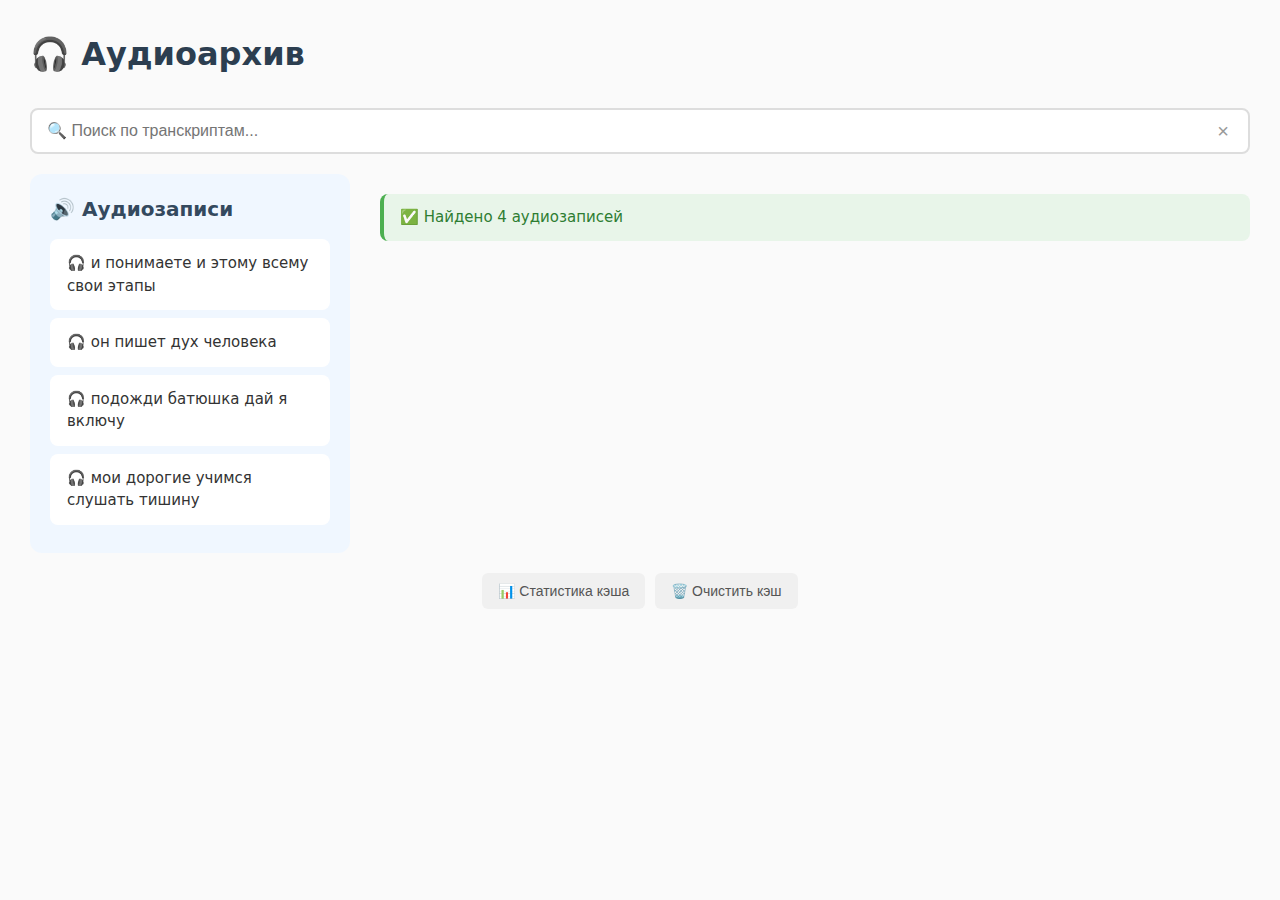
<file: index.html>
<!DOCTYPE html>
<html lang="ru">
  <head>
    <meta charset="UTF-8" />
    <title>🎧 Аудиоархив АС</title>
    <meta name="viewport" content="width=device-width, initial-scale=1.0" />

    <style>
      /* === MOBILE FIRST: Начинаем с мобильных стилей === */

      /* 1. БАЗОВЫЕ СТИЛИ для всех устройств */
      * {
        box-sizing: border-box; /* Чтобы padding не ломал ширину */
      }

      body {
        font-family: "Segoe UI", system-ui, sans-serif;
        margin: 0;
        padding: 15px;
        background: #fafafa;
        color: #333;
        line-height: 1.5;
        font-size: 16px;
      }

      h1 {
        margin: 0 0 20px 0;
        font-size: 24px;
        color: #2c3e50;
      }

      h3 {
        margin: 0 0 15px 0;
        font-size: 18px;
        color: #34495e;
      }

      /* 2. ПОИСК (для всех устройств) */
      .search-container {
        position: relative;
        margin: 0 0 20px 0;
      }

      #searchInput {
        width: 100%;
        padding: 12px 40px 12px 15px;
        border: 2px solid #ddd;
        border-radius: 8px;
        font-size: 16px;
        transition: border-color 0.3s;
      }

      #searchInput:focus {
        outline: none;
        border-color: #4a90e2;
      }

      .clear-search {
        position: absolute;
        right: 15px;
        top: 50%;
        transform: translateY(-50%);
        background: none;
        border: none;
        font-size: 20px;
        cursor: pointer;
        color: #999;
        padding: 0;
        width: 24px;
        height: 24px;
        display: flex;
        align-items: center;
        justify-content: center;
      }

      /* 3. КНОПКА МОБИЛЬНОГО МЕНЮ */
      .mobile-menu-toggle {
        display: flex;
        align-items: center;
        justify-content: center;
        width: 100%;
        background: #4a90e2;
        color: white;
        border: none;
        padding: 14px;
        border-radius: 8px;
        font-size: 16px;
        font-weight: 500;
        cursor: pointer;
        margin-bottom: 15px;
        transition: background-color 0.3s;
      }

      .mobile-menu-toggle:hover {
        background: #357abd;
      }

      .mobile-menu-toggle span {
        margin-right: 10px;
        font-size: 18px;
      }

      /* 4. ОСНОВНОЙ КОНТЕЙНЕР (вертикальный на мобильных) */
      .container {
        display: flex;
        flex-direction: column;
        gap: 20px;
      }

      /* 5. БОКОВАЯ ПАНЕЛЬ (скрыта на мобильных по умолчанию) */
      .sidebar {
        width: 100%;
        background: #f0f7ff;
        padding: 20px;
        border-radius: 12px;
        display: none; /* Скрываем на мобильных */
      }

      .sidebar.visible {
        display: block; /* Показываем при активации */
      }

      /* 6. ОСНОВНАЯ ОБЛАСТЬ */
      .main {
        width: 100%;
      }

      /* 7. ЭЛЕМЕНТЫ СПИСКА АУДИО */
      .audio-item {
        padding: 14px 16px;
        margin: 8px 0;
        background: white;
        border-radius: 8px;
        cursor: pointer;
        transition: all 0.2s;
        border: 1px solid transparent;
        font-size: 16px;
        min-height: 52px; /* Для удобного касания */
        display: flex;
        align-items: center;
      }

      .audio-item:hover {
        background: #e3f2fd;
        border-color: #bbdefb;
      }

      .audio-item.active {
        background: #bbdefb;
        border-color: #4a90e2;
        font-weight: 600;
      }

      /* 8. АУДИОПЛЕЕР */
      #player {
        margin-bottom: 20px;
      }

      #player audio {
        width: 100%;
        border-radius: 8px;
      }

      /* 9. СТАТУС */
      #status {
        margin: 0 0 20px 0;
        padding: 12px 16px;
        border-radius: 8px;
        font-size: 15px;
      }

      .success {
        background: #e8f5e9;
        color: #2e7d32;
        border-left: 4px solid #4caf50;
      }

      .warn {
        background: #fff8e1;
        color: #5d4037;
        border-left: 4px solid #ff9800;
      }

      .error {
        background: #ffebee;
        color: #c62828;
        border-left: 4px solid #f44336;
      }

      /* 10. СЕГМЕНТЫ ТРАНСКРИПТА */
      .segment {
        padding: 16px;
        margin: 12px 0;
        background: white;
        border-left: 4px solid #4a90e2;
        border-radius: 8px;
        cursor: pointer;
        transition: all 0.2s;
        min-height: 60px; /* Для удобного касания */
      }

      .segment:hover {
        background: #f8fcff;
        transform: translateY(-2px);
        box-shadow: 0 4px 12px rgba(0, 0, 0, 0.1);
      }

      .segment.active {
        background: #e6f2ff;
        border-left-color: #e74c3c;
      }

      .timestamp {
        font-family: "Roboto Mono", monospace, monospace;
        font-weight: 600;
        color: #2c3e50;
        margin-right: 10px;
        font-size: 14px;
        display: inline-block;
        margin-bottom: 5px;
      }

      /* 11. ПОДСВЕТКА ПОИСКА */
      mark {
        background-color: #ffeb3b;
        padding: 0 2px;
        border-radius: 2px;
      }

      /* 12. ИНДИКАТОР ЗАГРУЗКИ */
      .loading-indicator {
        display: inline-block;
        width: 18px;
        height: 18px;
        border: 2px solid rgba(74, 144, 226, 0.2);
        border-top-color: #4a90e2;
        border-radius: 50%;
        animation: spin 1s linear infinite;
        margin-right: 10px;
      }

      @keyframes spin {
        to {
          transform: rotate(360deg);
        }
      }

      /* 13. КНОПКИ УПРАВЛЕНИЯ КЭШЕМ */
      .cache-controls {
        display: flex;
        gap: 10px;
        margin-top: 20px;
        justify-content: center;
        flex-wrap: wrap;
      }

      .cache-controls button {
        padding: 10px 16px;
        border: none;
        border-radius: 6px;
        background: #f0f0f0;
        color: #555;
        font-size: 14px;
        cursor: pointer;
        transition: all 0.2s;
      }

      .cache-controls button:hover {
        background: #e0e0e0;
      }

      /* === ДЕСКТОПНАЯ ВЕРСИЯ (от 768px) === */
      @media (min-width: 768px) {
        body {
          max-width: 1200px;
          margin: 30px auto;
          padding: 0 30px;
        }

        h1 {
          font-size: 32px;
          margin-bottom: 30px;
        }

        h3 {
          font-size: 20px;
        }

        .mobile-menu-toggle {
          display: none; /* Скрываем на десктопе */
        }

        .container {
          flex-direction: row; /* Горизонтальное расположение */
          gap: 30px;
        }

        .sidebar {
          display: block; /* Всегда показываем */
          width: 280px;
          flex-shrink: 0;
        }

        .main {
          flex: 1;
        }

        .audio-item {
          font-size: 15px;
          min-height: 46px;
          padding: 12px 16px;
        }

        .segment {
          min-height: auto;
          padding: 14px;
        }
      }

      /* === ПЛАНШЕТЫ (от 1024px) === */
      @media (min-width: 1024px) {
        body {
          max-width: 1400px;
        }

        .sidebar {
          width: 320px;
        }
      }

      /* === ТЕМНАЯ ТЕМА (если система в темном режиме) === */
      @media (prefers-color-scheme: dark) {
        body {
          background: #121212;
          color: #e0e0e0;
        }

        .sidebar {
          background: #1e1e1e;
        }

        .audio-item {
          background: #2d2d2d;
          color: #e0e0e0;
        }

        .audio-item:hover {
          background: #3d3d3d;
        }

        .audio-item.active {
          background: #2c5282;
          color: white;
        }

        .segment {
          background: #2d2d2d;
          color: #e0e0e0;
        }

        .segment:hover {
          background: #3d3d3d;
        }

        #searchInput {
          background: #2d2d2d;
          color: #e0e0e0;
          border-color: #444;
        }

        .cache-controls button {
          background: #2d2d2d;
          color: #e0e0e0;
        }

        .cache-controls button:hover {
          background: #3d3d3d;
        }
      }

      /* === АНИМАЦИИ И МИКРОИНТЕРАКЦИИ === */
      .audio-item,
      .segment,
      button {
        -webkit-tap-highlight-color: transparent; /* Убираем синий highlight на мобильных */
      }

      .audio-item:active,
      .segment:active {
        transform: scale(0.98);
      }
    </style>
  </head>

  <body>
    <h1>🎧 Аудиоархив</h1>

    <!-- Поле поиска -->
    <div class="search-container">
      <input
        type="text"
        id="searchInput"
        placeholder="🔍 Поиск по транскриптам..."
        autocomplete="off"
      />
      <button class="clear-search" title="Очистить поиск">×</button>
    </div>

    <!-- Кнопка мобильного меню -->
    <button class="mobile-menu-toggle" id="mobileMenuToggle">
      <span>☰</span> Список аудиозаписей
    </button>

    <!-- Основной контейнер -->
    <div class="container">
      <!-- Левая панель со списком аудио -->
      <div class="sidebar" id="sidebar">
        <h3>🔊 Аудиозаписи</h3>
        <div id="audioList">
          <p class="warn">Загрузка списка...</p>
        </div>
      </div>

      <!-- Правая часть: плеер и транскрипт -->
      <div class="main">
        <div id="player"></div>
        <div id="status" class="warn">Выберите запись из списка</div>
        <div id="transcript"></div>
      </div>
    </div>

    <!-- Управление кэшем -->
    <div class="cache-controls">
      <button onclick="showCacheInfo()">📊 Статистика кэша</button>
      <button onclick="clearCache()">🗑️ Очистить кэш</button>
    </div>

    <!-- === JAVASCRIPT КОД === -->
    <script>
      // === КОНСТАНТЫ И ПЕРЕМЕННЫЕ ===
      const AUDIO_DIR = "audio/";
      const TRANSCRIPT_DIR = "transcripts/";

      let audio = null;
      let segments = [];
      let currentAudio = null;

      // === КЭШИРОВАНИЕ ===
      const transcriptCache = new Map();
      const audioCache = new Map();
      const loadingState = new Map();

      // === 1. ЗАГРУЗКА СПИСКА АУДИО ===
      async function loadAudioList() {
        const listEl = document.getElementById("audioList");
        listEl.innerHTML = '<p class="warn">⏳ Поиск аудиозаписей...</p>';

        try {
          let audioFiles = [];

          // Пробуем загрузить files.txt
          try {
            const response = await fetch("files.txt");
            if (response.ok) {
              const text = await response.text();
              audioFiles = text
                .split("\n")
                .filter(
                  (line) => line.trim() && line.match(/\.(mp3|wav|ogg)$/i)
                )
                .map((line) => line.trim());
            }
          } catch (e) {
            console.log("Использую стандартный список");
          }

          // Если не нашли файлов, используем стандартный список
          if (audioFiles.length === 0) {
            audioFiles = [
              "и_понимаете_и_этому_всему_свои_этапы.mp3",
              "он_пишет_дух_человека.mp3",
              "подожди_батюшка_дай_я_включу.mp3",
            ];
          }

          // Создаем список с адаптивными названиями
          listEl.innerHTML = audioFiles
            .map((file) => {
              const baseName = file.replace(/\.(mp3|wav|ogg)$/i, "");
              const fullName = baseName.replace(/_/g, " ");

              // Адаптируем длину названия для мобильных
              let displayName = fullName;
              const isMobile = window.innerWidth <= 768;

              if (isMobile && fullName.length > 25) {
                displayName = fullName.substring(0, 22) + "...";
              }

              const isCached = transcriptCache.has(baseName);
              const cacheIcon = isCached ? " 💾" : "";

              return `<div class="audio-item" data-filename="${file}" 
                  onclick="loadRecording('${file}')" title="${fullName}">
                  🎧 ${displayName}${cacheIcon}
                </div>`;
            })
            .join("");

          setStatus(`✅ Найдено ${audioFiles.length} аудиозаписей`, "success");
        } catch (err) {
          console.error("Ошибка:", err);
          listEl.innerHTML = `<p class="error">❌ ${err.message}</p>`;
          setStatus(`❌ Ошибка загрузки`, "error");
        }
      }

      // === 2. ЗАГРУЗКА АУДИОЗАПИСИ ===
      async function loadRecording(audioFilename) {
        const baseName = audioFilename.replace(/\.(mp3|wav|ogg)$/i, "");

        if (loadingState.get(baseName)) return;
        loadingState.set(baseName, true);

        const audioUrl = `${AUDIO_DIR}${audioFilename}`;
        setStatus(
          `<span class="loading-indicator"></span> Загрузка: ${baseName.replace(
            /_/g,
            " "
          )}...`,
          "warn"
        );

        // Обновляем активный элемент
        document.querySelectorAll(".audio-item").forEach((el) => {
          el.classList.remove("active");
          const filename = el.getAttribute("data-filename");
          if (filename) {
            const name = filename.replace(/\.(mp3|wav|ogg)$/i, "");
            if (loadingState.get(name)) {
              el.innerHTML = el.innerHTML.replace("🎧", "⏳");
            }
          }
        });

        const activeItem = document.querySelector(
          `.audio-item[data-filename="${audioFilename}"]`
        );
        if (activeItem) {
          activeItem.classList.add("active");
          activeItem.innerHTML = activeItem.innerHTML.replace("🎧", "⏳");
        }

        try {
          // Загрузка аудио с кэшированием
          let audioObjectUrl;
          if (audioCache.has(audioUrl)) {
            console.log("Кэш аудио:", baseName);
            audioObjectUrl = audioCache.get(audioUrl);
          } else {
            const audioBlob = await fetch(audioUrl).then((r) => {
              if (!r.ok) throw new Error(`Аудио не найдено: ${r.status}`);
              return r.blob();
            });
            audioObjectUrl = URL.createObjectURL(audioBlob);
            audioCache.set(audioUrl, audioObjectUrl);
          }

          // Инициализация плеера
          if (!audio) {
            audio = new Audio();
            audio.controls = true;
            audio.style.width = "100%";
            audio.addEventListener("timeupdate", updateActiveSegment);
          }

          audio.src = audioObjectUrl;
          document.getElementById("player").innerHTML = "";
          document.getElementById("player").appendChild(audio);
          currentAudio = baseName;

          // Загрузка транскрипта с кэшированием
          if (transcriptCache.has(baseName)) {
            console.log("Кэш транскрипта:", baseName);
            segments = transcriptCache.get(baseName);
            renderTranscript();
            setStatus(
              `✅ ${baseName.replace(/_/g, " ")} (из кэша) — ${
                segments.length
              } сегментов`,
              "success"
            );
            updateCacheIcons();
          } else {
            const transcriptData = await loadTranscriptFile(baseName);

            if (transcriptData) {
              segments = parseTranscript(transcriptData.text);
              transcriptCache.set(baseName, segments);
              console.log("Сохранено в кэш:", baseName);

              renderTranscript();
              setStatus(
                `✅ ${baseName.replace(/_/g, " ")} — ${
                  segments.length
                } сегментов`,
                "success"
              );
              updateCacheIcons();
            } else {
              segments = [];
              renderTranscript();
              setStatus(`⚠️ Аудио загружено, транскрипт не найден`, "warn");
            }
          }

          // Закрываем мобильное меню после выбора
          closeMobileMenu();
        } catch (err) {
          setStatus(`❌ Ошибка: ${err.message}`, "error");
          console.error("Ошибка:", err);
        } finally {
          loadingState.set(baseName, false);
          if (activeItem && !transcriptCache.has(baseName)) {
            const displayName = audioFilename
              .replace(/\.(mp3|wav|ogg)$/i, "")
              .replace(/_/g, " ");
            activeItem.innerHTML = `🎧 ${displayName}`;
          }
        }
      }

      // === 3. ЗАГРУЗКА ФАЙЛА ТРАНСКРИПТА ===
      async function loadTranscriptFile(baseName) {
        const extensions = [".md", ".txt"];
        const nameVariants = [baseName, baseName.replace(/_/g, " ")];

        for (const name of nameVariants) {
          for (const ext of extensions) {
            const url = `${TRANSCRIPT_DIR}${name}${ext}`;
            try {
              const response = await fetch(url);
              if (response.ok) {
                return { text: await response.text(), ext };
              }
            } catch (e) {}
          }
        }
        return null;
      }

      // === 4. ПАРСИНГ ТРАНСКРИПТА ===
      function parseTranscript(text) {
        const startIndex = text.indexOf("### [");
        if (startIndex !== -1) text = text.slice(startIndex);

        const rawSegments = text.split(/^(?=### \[)/m).filter(Boolean);

        return rawSegments
          .map((seg, i, arr) => {
            const headerMatch = seg.match(
              /^### \[(\d{1,2}):(\d{2}):(\d{2})\]\s*(.*)/
            );
            if (!headerMatch) return null;

            const h = parseInt(headerMatch[1]) || 0;
            const m = parseInt(headerMatch[2]) || 0;
            const s = parseInt(headerMatch[3]) || 0;
            const title = headerMatch[4] || "";
            const textLines = seg
              .split("\n")
              .slice(1)
              .filter((l) => l.trim());
            const text = textLines.join("\n").trim();
            const start = h * 3600 + m * 60 + s;

            const nextMatch =
              i < arr.length - 1
                ? arr[i + 1].match(/^### \[(\d{1,2}):(\d{2}):(\d{2})\]/)
                : null;
            const end = nextMatch
              ? parseInt(nextMatch[1] || 0) * 3600 +
                parseInt(nextMatch[2] || 0) * 60 +
                parseInt(nextMatch[3] || 0)
              : start + 60;

            return { start, end, title, text };
          })
          .filter(Boolean);
      }

      // === 5. ВОСПРОИЗВЕДЕНИЕ СЕГМЕНТА ===
      function playSegment(i) {
        const seg = segments[i];
        if (!seg || !audio) return;

        document
          .querySelectorAll(".segment")
          .forEach((el) => el.classList.remove("active"));
        const el = document.querySelectorAll(".segment")[i];
        el?.classList.add("active");

        audio.currentTime = seg.start;
        audio.play().catch((e) => {
          setStatus("▶️ Нажмите play в плеере", "warn");
        });

        el?.scrollIntoView({ behavior: "smooth", block: "center" });
      }

      // === 6. ОТОБРАЖЕНИЕ ТРАНСКРИПТА ===
      function renderTranscript() {
        const el = document.getElementById("transcript");

        if (segments.length === 0) {
          el.innerHTML = "<p><i>Транскрипция отсутствует</i></p>";
          return;
        }

        el.innerHTML = segments
          .map((seg, i) => {
            const timeFormatted = formatTime(seg.start);
            const textHTML = seg.text
              ? `<div style="margin-top:8px;font-size:0.95em;">${seg.text.replace(
                  /\n/g,
                  "<br>"
                )}</div>`
              : "";

            return `<div class="segment" onclick="playSegment(${i})">
                  <div>
                    <span class="timestamp">[${timeFormatted}]</span>
                    <strong>${seg.title}</strong>
                  </div>
                  ${textHTML}
                </div>`;
          })
          .join("");
      }

      // === 7. ФОРМАТИРОВАНИЕ ВРЕМЕНИ ===
      function formatTime(seconds) {
        seconds = Math.floor(seconds);
        const hours = Math.floor(seconds / 3600);
        const minutes = Math.floor((seconds % 3600) / 60);
        const secs = seconds % 60;

        const pad = (num) => num.toString().padStart(2, "0");

        if (hours > 0) {
          return `${pad(hours)}:${pad(minutes)}:${pad(secs)}`;
        } else {
          return `${pad(minutes)}:${pad(secs)}`;
        }
      }

      // === 8. ОБНОВЛЕНИЕ СТАТУСА ===
      function setStatus(message, type = "warn") {
        const el = document.getElementById("status");
        el.className = type;
        el.innerHTML = message;
      }

      // === 9. ПОИСК ПО ТРАНСКРИПТАМ ===
      function setupSearch() {
        const searchInput = document.getElementById("searchInput");
        const clearButton = document.querySelector(".clear-search");

        if (!searchInput) return;

        searchInput.addEventListener("input", function () {
          const searchTerm = this.value.trim().toLowerCase();

          if (searchTerm === "") {
            renderTranscript();
            setStatus(`Показаны все ${segments.length} сегментов`, "success");
            return;
          }

          const filteredSegments = segments.filter(
            (seg) =>
              seg.title.toLowerCase().includes(searchTerm) ||
              seg.text.toLowerCase().includes(searchTerm)
          );

          const transcriptEl = document.getElementById("transcript");

          if (filteredSegments.length > 0) {
            transcriptEl.innerHTML = filteredSegments
              .map((seg, i) => {
                const originalIndex = segments.indexOf(seg);
                const highlight = (text) =>
                  text
                    ? text.replace(
                        new RegExp(`(${searchTerm})`, "gi"),
                        "<mark>$1</mark>"
                      )
                    : "";

                return `<div class="segment" onclick="playSegment(${originalIndex})">
                      <div>
                        <span class="timestamp">[${formatTime(
                          seg.start
                        )}]</span>
                        <strong>${highlight(seg.title)}</strong>
                      </div>
                      ${
                        seg.text
                          ? `<div style="margin-top:8px;font-size:0.95em;">${highlight(
                              seg.text.replace(/\n/g, "<br>")
                            )}</div>`
                          : ""
                      }
                    </div>`;
              })
              .join("");

            setStatus(
              `🔍 Найдено ${filteredSegments.length} сегментов`,
              "success"
            );
          } else {
            transcriptEl.innerHTML = `<p><i>По запросу "${searchTerm}" ничего не найдено</i></p>`;
            setStatus(`🔍 Ничего не найдено`, "warn");
          }
        });

        if (clearButton) {
          clearButton.addEventListener("click", () => {
            searchInput.value = "";
            renderTranscript();
            setStatus(`Показаны все ${segments.length} сегментов`, "success");
          });
        }
      }

      // === 10. МОБИЛЬНОЕ МЕНЮ ===
      function setupMobileMenu() {
        const toggleButton = document.getElementById("mobileMenuToggle");
        const sidebar = document.getElementById("sidebar");

        if (!toggleButton || !sidebar) return;

        toggleButton.addEventListener("click", () => {
          sidebar.classList.toggle("visible");
          const icon = toggleButton.querySelector("span");
          icon.textContent = sidebar.classList.contains("visible") ? "✕" : "☰";
        });
      }

      function closeMobileMenu() {
        if (window.innerWidth <= 768) {
          const sidebar = document.getElementById("sidebar");
          const toggleButton = document.getElementById("mobileMenuToggle");
          if (sidebar && toggleButton) {
            sidebar.classList.remove("visible");
            toggleButton.querySelector("span").textContent = "☰";
          }
        }
      }

      // === 11. УПРАВЛЕНИЕ КЭШЕМ ===
      function updateCacheIcons() {
        document.querySelectorAll(".audio-item").forEach((el) => {
          const filename = el.getAttribute("data-filename");
          if (filename) {
            const baseName = filename.replace(/\.(mp3|wav|ogg)$/i, "");
            if (transcriptCache.has(baseName) && !el.innerHTML.includes("💾")) {
              el.innerHTML = el.innerHTML.replace("🎧", "🎧💾");
            }
          }
        });
      }

      function clearCache() {
        transcriptCache.clear();
        audioCache.forEach((url) => URL.revokeObjectURL(url));
        audioCache.clear();

        // Обновляем иконки
        document.querySelectorAll(".audio-item").forEach((el) => {
          el.innerHTML = el.innerHTML.replace("💾", "");
        });

        setStatus("✅ Кэш очищен", "success");
        console.log("Кэш очищен");
      }

      function showCacheInfo() {
        const info = `Транскриптов: ${transcriptCache.size}, Аудио: ${audioCache.size}`;
        setStatus(`💾 Кэш: ${info}`, "success");
        console.log("Кэш:", info);
      }

      // === 12. ОБРАБОТЧИКИ СОБЫТИЙ ===
      function updateActiveSegment() {
        if (!audio || segments.length === 0) return;

        const currentTime = audio.currentTime;
        document.querySelectorAll(".segment").forEach((el, i) => {
          const seg = segments[i];
          if (seg && currentTime >= seg.start && currentTime < seg.end) {
            el.classList.add("active");
          } else {
            el.classList.remove("active");
          }
        });
      }

      // === 13. АДАПТИВНОСТЬ ПРИ ИЗМЕНЕНИИ РАЗМЕРА ===
      let resizeTimeout;
      window.addEventListener("resize", () => {
        clearTimeout(resizeTimeout);
        resizeTimeout = setTimeout(() => {
          // Автоматически закрываем меню при переходе на десктоп
          if (window.innerWidth > 768) {
            closeMobileMenu();
          }
        }, 250);
      });

      // === 14. ЭКСПОРТ ФУНКЦИЙ ===
      window.playSegment = playSegment;
      window.loadRecording = loadRecording;
      window.clearCache = clearCache;
      window.showCacheInfo = showCacheInfo;

      // === 15. ЗАПУСК ПРИЛОЖЕНИЯ ===
      document.addEventListener("DOMContentLoaded", () => {
        console.log("🚀 Запуск аудиоархива...");

        loadAudioList();
        setupSearch();
        setupMobileMenu();

        // Очистка кэша при закрытии
        window.addEventListener("beforeunload", () => {
          audioCache.forEach((url) => URL.revokeObjectURL(url));
        });

        console.log("✅ Приложение запущено");
      });
    </script>
  </body>
</html>
</file>
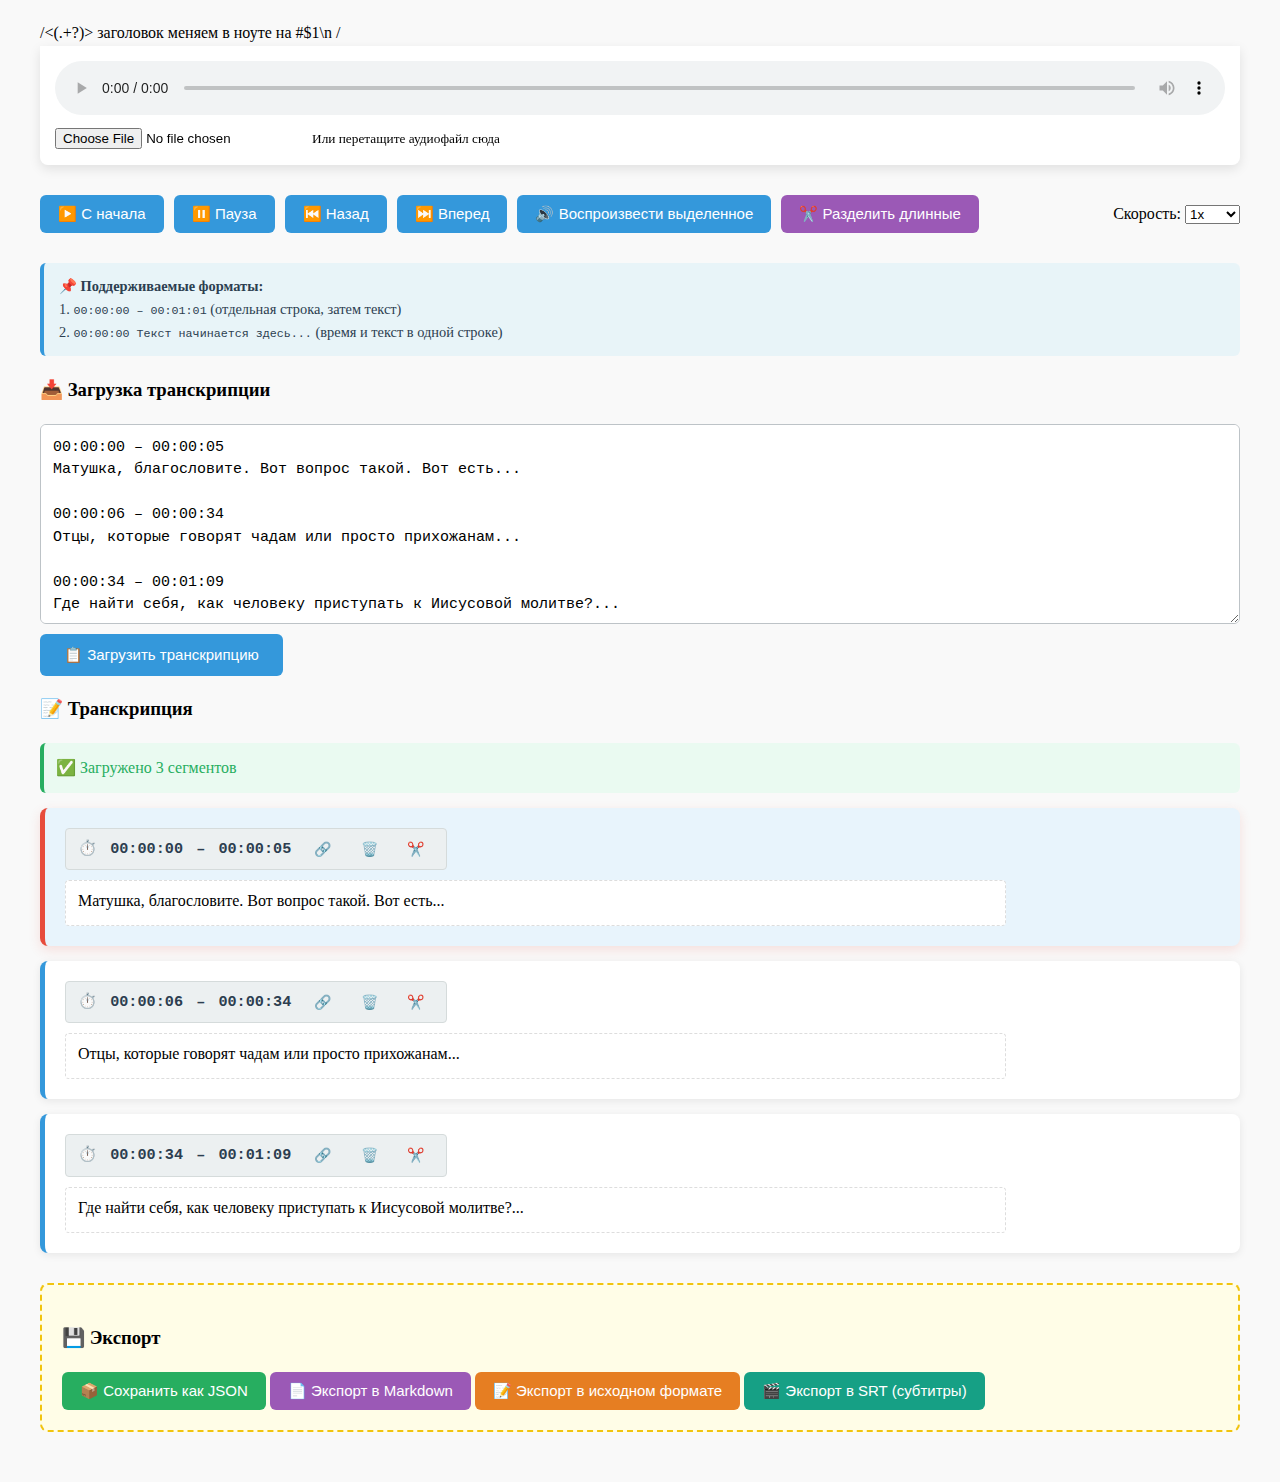
<file: editor_full.html>
/<(.+?)> заголовок меняем в ноуте на #$1\n /
<!DOCTYPE html>
<html lang="ru">
<head>
    <meta charset="UTF-8">
    <title>Редактор транскрипции</title>
    <style>
        /* ОСНОВНЫЕ СТИЛИ */
        body {
            font-family: 'Georgia', serif;
            max-width: 1200px;
            margin: 0 auto;
            padding: 20px;
            background: #f9f9f9;
            line-height: 1.6;
        }

        /* ЛИПКИЙ АУДИОПЛЕЕР СВЕРХУ */
        #audio-container {
            position: sticky;
            top: 0;
            z-index: 1000;
            background: white;
            padding: 15px;
            border-radius: 0 0 8px 8px;
            box-shadow: 0 4px 12px rgba(0,0,0,0.1);
            margin-bottom: 20px;
        }

        /* ПАНЕЛЬ УПРАВЛЕНИЯ */
        .controls {
            display: flex;
            gap: 10px;
            flex-wrap: wrap;
            align-items: center;
            padding: 10px 0;
            margin-bottom: 20px;
        }

        /* СТИЛЬ СЕГМЕНТОВ ТРАНСКРИПЦИИ */
        .segment {
            background: white;
            padding: 20px;
            margin: 15px 0;
            border-radius: 8px;
            border-left: 5px solid #3498db;
            box-shadow: 0 2px 8px rgba(0,0,0,0.08);
            cursor: pointer;
            transition: all 0.25s ease;
        }

        .segment:hover {
            background: #f8fdff;
            border-left-color: #2980b9;
            transform: translateX(4px);
        }

        .segment.active {
            background: #e8f4fc;
            border-left-color: #e74c3c;
            box-shadow: 0 4px 12px rgba(231, 76, 60, 0.15);
        }

        /* РЕДАКТИРУЕМЫЕ ТАЙМКОДЫ */
        .timestamp-editable {
            color: #2c3e50;
            font-family: 'Courier New', monospace;
            font-size: 0.95em;
            background: #ecf0f1;
            padding: 6px 12px;
            border-radius: 4px;
            margin-right: 10px;
            display: inline-block;
            border: 1px solid #d5dbdb;
            font-weight: 600;
            cursor: pointer;
            position: relative;
            user-select: none;
        }

        .timestamp-editable:hover {
            background: #d5dbdb;
        }

        .time-start, .time-end {
            padding: 2px 4px;
            border-radius: 2px;
            min-width: 40px;
            display: inline-block;
            transition: background 0.2s;
            outline: none;
        }

        .time-start:focus, .time-end:focus {
            background: white;
            outline: 2px solid #3498db;
            box-shadow: 0 0 0 3px rgba(52, 152, 219, 0.2);
        }

        /* КНОПКИ УПРАВЛЕНИЯ СЕГМЕНТОМ */
        .segment-btn {
            background: transparent;
            border: none;
            padding: 4px 8px;
            margin: 0 2px;
            cursor: pointer;
            font-size: 14px;
            border-radius: 3px;
            vertical-align: middle;
            transition: all 0.2s;
        }

        .merge-btn {
            color: #27ae60;
        }

        .merge-btn:hover {
            background: #2ecc71;
            color: white;
        }

        .delete-btn {
            color: #e74c3c;
        }

        .delete-btn:hover {
            background: #e74c3c;
            color: white;
        }

        .split-btn {
            color: #9b59b6;
        }

        .split-btn:hover {
            background: #9b59b6;
            color: white;
        }

        /* ТЕКСТ ДЛЯ РЕДАКТИРОВАНИЯ */
        .text-content {
            display: inline-block;
            width: calc(100% - 240px);
            min-height: 28px;
            padding: 8px 12px;
            border: 1px dashed #ddd;
            border-radius: 4px;
            background: #fff;
            vertical-align: top;
            font-size: 16px;
            line-height: 1.5;
            margin-top: 10px;
        }

        .text-content:focus {
            outline: none;
            border-color: #3498db;
            border-style: solid;
            background: #fff;
            box-shadow: 0 0 0 3px rgba(52, 152, 219, 0.2);
        }

        /* КНОПКИ */
        button {
            background: #3498db;
            color: white;
            border: none;
            padding: 10px 18px;
            border-radius: 6px;
            cursor: pointer;
            font-size: 15px;
            font-weight: 500;
            transition: all 0.2s;
            display: inline-flex;
            align-items: center;
            gap: 6px;
        }

        button:hover {
            background: #2980b9;
            transform: translateY(-1px);
        }

        #saveBtn {
            background: #27ae60;
        }

        #saveBtn:hover {
            background: #219653;
        }

        /* ГРУППА ЭКСПОРТА */
        .export-group {
            background: #fffde7;
            padding: 20px;
            border-radius: 8px;
            margin: 30px 0;
            border: 2px dashed #f1c40f;
        }

        /* СООБЩЕНИЯ */
        .error {
            color: #c0392b;
            padding: 12px;
            background: #ffebee;
            border-radius: 6px;
            margin: 10px 0;
            border-left: 4px solid #c0392b;
        }

        .success {
            color: #27ae60;
            padding: 12px;
            background: #eafaf1;
            border-radius: 6px;
            margin: 10px 0;
            border-left: 4px solid #27ae60;
        }

        /* ПОЛЕ ДЛЯ ЗАГРУЗКИ */
        textarea {
            width: 100%;
            padding: 12px;
            font-family: 'Courier New', monospace;
            font-size: 15px;
            border: 1px solid #bdc3c7;
            border-radius: 6px;
            resize: vertical;
            line-height: 1.5;
        }

        textarea:focus {
            outline: none;
            border-color: #3498db;
            box-shadow: 0 0 0 3px rgba(52, 152, 219, 0.2);
        }

        /* ИНФОРМАЦИЯ О ФОРМАТЕ */
        .format-info {
            background: #e8f4f8;
            padding: 12px 15px;
            border-radius: 6px;
            margin: 15px 0;
            font-size: 0.9em;
            color: #2c3e50;
            border-left: 4px solid #3498db;
        }

        /* АДАПТИВНОСТЬ */
        @media (max-width: 768px) {
            .timestamp-editable {
                display: block;
                margin-bottom: 10px;
                width: 100%;
            }
            .text-content {
                width: 100%;
                display: block;
                margin-top: 10px;
            }
            .controls {
                flex-direction: column;
                align-items: stretch;
            }
            button {
                width: 100%;
                justify-content: center;
            }
        }
    </style>
</head>
<body>
    <!-- КОНТЕЙНЕР АУДИОПЛЕЕРА -->
    <div id="audio-container">
        <audio id="audioPlayer" controls style="width: 100%;">
            <source src="" type="audio/mpeg">
            Ваш браузер не поддерживает аудио.
        </audio>
        <div style="margin-top: 10px;">
            <input type="file" id="audioUpload" accept="audio/*">
            <small>Или перетащите аудиофайл сюда</small>
        </div>
    </div>

    <!-- ПАНЕЛЬ УПРАВЛЕНИЯ -->
    <div class="controls">
        <button onclick="playFromStart()">▶️ С начала</button>
        <button onclick="pauseAudio()">⏸️ Пауза</button>
        <button onclick="playPrev()">⏮️ Назад</button>
        <button onclick="playNext()">⏭️ Вперед</button>
        <button onclick="playSelected()">🔊 Воспроизвести выделенное</button>
        <button onclick="autoSplitLongSegments()" style="background: #9b59b6;">✂️ Разделить длинные</button>
        <div style="margin-left: auto;">
            <label>Скорость: </label>
            <select id="playbackRate" onchange="changeSpeed()">
                <option value="0.5">0.5x</option>
                <option value="0.75">0.75x</option>
                <option value="1" selected>1x</option>
                <option value="1.25">1.25x</option>
                <option value="1.5">1.5x</option>
                <option value="2">2x</option>
            </select>
        </div>
    </div>

    <!-- ИНФОРМАЦИЯ О ФОРМАТЕ -->
    <div class="format-info">
        <strong>📌 Поддерживаемые форматы:</strong><br>
        1. <code>00:00:00 – 00:01:01</code> (отдельная строка, затем текст)<br>
        2. <code>00:00:00 Текст начинается здесь...</code> (время и текст в одной строке)
    </div>

    <!-- ЗАГРУЗКА ТРАНСКРИПЦИИ -->
    <div>
        <h3>📥 Загрузка транскрипции</h3>
        <textarea id="transcriptInput" style="height: 200px;"
                  placeholder="Вставьте транскрипцию с таймкодами. Например:

00:00:00 – 00:01:01
XX-й век, был создан Еврейский Конгресс. И где-то в 90-е или 96-е годы...

00:01:02 – 00:02:15
И вот подходил ХХ век. Евреи считали, что по пророчествам...">
00:00:00 – 00:00:05
Матушка, благословите. Вот вопрос такой. Вот есть...

00:00:06 – 00:00:34
Отцы, которые говорят чадам или просто прихожанам...

00:00:34 – 00:01:09
Где найти себя, как человеку приступать к Иисусовой молитве?...</textarea>
        <button onclick="parseAndRender()" style="margin-top: 10px; padding: 12px 24px;">📋 Загрузить транскрипцию</button>
    </div>

    <!-- ОТОБРАЖЕНИЕ ТРАНСКРИПЦИИ -->
    <h3>📝 Транскрипция</h3>
    <div id="status"></div>
    <div id="transcriptContainer"></div>

    <!-- ЭКСПОРТ -->
    <div class="export-group">
        <h3>💾 Экспорт</h3>
        <button id="saveBtn" onclick="exportJSON()">📦 Сохранить как JSON</button>
        <button onclick="exportMarkdown()" style="background: #9b59b6;">📄 Экспорт в Markdown</button>
        <button onclick="exportOriginalFormat()" style="background: #e67e22;">📝 Экспорт в исходном формате</button>
        <button onclick="exportSRT()" style="background: #16a085;">🎬 Экспорт в SRT (субтитры)</button>
    </div>

    <script>
        // ========== ГЛОБАЛЬНЫЕ ПЕРЕМЕННЫЕ ==========
        let segments = [];
        let currentSegmentIndex = -1;
        const audio = document.getElementById('audioPlayer');
        const transcriptContainer = document.getElementById('transcriptContainer');
        const statusDiv = document.getElementById('status');

        // ========== ПАРСЕР ТРАНСКРИПЦИИ ==========
        function parseTranscript(text) {
            const lines = text.split('\n');
            const parsedSegments = [];

            const formats = [
                { regex: /^(\d{1,2}):(\d{2}):(\d{2})\s*[–\-]\s*(\d{2}):(\d{2}):(\d{2})$/, isTimeRange: true },
                { regex: /^(\d{1,2}):(\d{2}):(\d{2})\s+(.+)$/, hasHours: true },
                { regex: /^(\d{1,2}):(\d{2})\s+(.+)$/, hasHours: false }
            ];

            let currentSegment = null;
            let nextLineIsText = false;

            for (let i = 0; i < lines.length; i++) {
                let line = lines[i].trim();
                if (!line) continue;

                let matchedFormat = null;
                let match = null;

                for (const format of formats) {
                    match = line.match(format.regex);
                    if (match) {
                        matchedFormat = format;
                        break;
                    }
                }

                if (matchedFormat) {
                    if (currentSegment) {
                        parsedSegments.push(currentSegment);
                        currentSegment = null;
                    }

                    if (matchedFormat.isTimeRange) {
                        const startTime = timeToSeconds(match[1], match[2], match[3]);
                        const endTime = timeToSeconds(match[4], match[5], match[6]);

                        nextLineIsText = true;
                        currentSegment = {
                            start: startTime,
                            end: endTime,
                            text: '',
                            originalLine: line
                        };
                    } else {
                        const hours = matchedFormat.hasHours ? parseInt(match[1]) : 0;
                        const minutes = matchedFormat.hasHours ? parseInt(match[2]) : parseInt(match[1]);
                        const seconds = matchedFormat.hasHours ? parseInt(match[3]) : parseInt(match[2]);
                        const segmentText = matchedFormat.hasHours ? match[4] : match[3];

                        const startTime = hours * 3600 + minutes * 60 + seconds;

                        currentSegment = {
                            start: startTime,
                            end: startTime + 30,
                            text: segmentText,
                            originalLine: line
                        };
                    }
                } else if (nextLineIsText && currentSegment) {
                    currentSegment.text = line;
                    nextLineIsText = false;
                } else if (currentSegment) {
                    if (currentSegment.text) {
                        currentSegment.text += ' ' + line;
                    } else {
                        currentSegment.text = line;
                    }
                }
            }

            if (currentSegment) {
                parsedSegments.push(currentSegment);
            }

            for (let i = 0; i < parsedSegments.length; i++) {
                if (i < parsedSegments.length - 1 && !parsedSegments[i].end) {
                    parsedSegments[i].end = parsedSegments[i + 1].start;
                } else if (!parsedSegments[i].end) {
                    parsedSegments[i].end = parsedSegments[i].start + 60;
                }
            }

            return parsedSegments;
        }

        function timeToSeconds(hours, minutes, seconds) {
            return parseInt(hours) * 3600 + parseInt(minutes) * 60 + parseInt(seconds);
        }

        function secondsToTime(seconds) {
            const hrs = Math.floor(seconds / 3600);
            const mins = Math.floor((seconds % 3600) / 60);
            const secs = Math.floor(seconds % 60);
            return `${hrs.toString().padStart(2, '0')}:${mins.toString().padStart(2, '0')}:${secs.toString().padStart(2, '0')}`;
        }

        // ========== ОТОБРАЖЕНИЕ ТРАНСКРИПЦИИ (С РЕДАКТИРУЕМЫМИ ТАЙМКОДАМИ) ==========
        function renderTranscript() {
            transcriptContainer.innerHTML = '';

            if (segments.length === 0) {
                transcriptContainer.innerHTML = '<div class="error">❌ Нет данных для отображения. Загрузите транскрипцию.</div>';
                return;
            }

            statusDiv.innerHTML = `<div class="success">✅ Загружено ${segments.length} сегментов</div>`;

            segments.forEach((segment, index) => {
                const segmentDiv = document.createElement('div');
                segmentDiv.className = 'segment';
                segmentDiv.dataset.index = index;

                segmentDiv.innerHTML = `
                    <div>
                        <span class="timestamp-editable" title="Кликните для воспроизведения">
                            ⏱️ <span class="time-start" contenteditable="true">${secondsToTime(segment.start)}</span>
                            –
                            <span class="time-end" contenteditable="true">${secondsToTime(segment.end)}</span>
                            <button class="segment-btn merge-btn" title="Объединить со следующим">🔗</button>
                            <button class="segment-btn delete-btn" title="Удалить сегмент">🗑️</button>
                            <button class="segment-btn split-btn" title="Разделить сегмент">✂️</button>
                        </span>
                        <div class="text-content" contenteditable="true">${segment.text || ''}</div>
                    </div>
                `;

                // Назначаем обработчики событий
                const startTimeEl = segmentDiv.querySelector('.time-start');
                const endTimeEl = segmentDiv.querySelector('.time-end');
                const textEl = segmentDiv.querySelector('.text-content');
                const mergeBtn = segmentDiv.querySelector('.merge-btn');
                const deleteBtn = segmentDiv.querySelector('.delete-btn');
                const splitBtn = segmentDiv.querySelector('.split-btn');
                const timeContainer = segmentDiv.querySelector('.timestamp-editable');

                // Редактирование времени
                startTimeEl.addEventListener('input', (e) => {
                    updateSegmentTime(index, 'start', e.target.textContent);
                });

                endTimeEl.addEventListener('input', (e) => {
                    updateSegmentTime(index, 'end', e.target.textContent);
                });

                // Валидация при потере фокуса
                startTimeEl.addEventListener('blur', () => {
                    validateTime(index, 'start', startTimeEl);
                });

                endTimeEl.addEventListener('blur', () => {
                    validateTime(index, 'end', endTimeEl);
                });

                // Редактирование текста
                textEl.addEventListener('input', (e) => {
                    updateSegmentText(index, e.target.textContent);
                });

                // Фокус на сегменте
                textEl.addEventListener('focus', () => {
                    setActiveSegment(index);
                });

                // Кнопки управления
                mergeBtn.addEventListener('click', (e) => {
                    e.stopPropagation();
                    mergeWithNext(index);
                });

                deleteBtn.addEventListener('click', (e) => {
                    e.stopPropagation();
                    deleteSegment(index);
                });

                splitBtn.addEventListener('click', (e) => {
                    e.stopPropagation();
                    splitSegment(index);
                });

                // Клик по времени для воспроизведения
                timeContainer.addEventListener('click', (e) => {
                    if (!e.target.classList.contains('segment-btn') &&
                        !e.target.classList.contains('time-start') &&
                        !e.target.classList.contains('time-end')) {
                        playSegment(index);
                    }
                });

                transcriptContainer.appendChild(segmentDiv);
            });

            if (currentSegmentIndex === -1 && segments.length > 0) {
                setActiveSegment(0);
            }
        }

        // ========== ФУНКЦИИ ДЛЯ РЕДАКТИРОВАНИЯ ТАЙМКОДОВ ==========
        function updateSegmentTime(index, type, timeString) {
            if (!segments[index]) return;

            try {
                const timeParts = timeString.split(':');
                if (timeParts.length !== 3) return;

                const hours = parseInt(timeParts[0]) || 0;
                const minutes = parseInt(timeParts[1]) || 0;
                const seconds = parseInt(timeParts[2]) || 0;

                const totalSeconds = hours * 3600 + minutes * 60 + seconds;

                if (type === 'start') {
                    if (totalSeconds >= segments[index].end) {
                        segments[index].start = segments[index].end - 1;
                        return;
                    }
                    segments[index].start = totalSeconds;
                } else {
                    if (totalSeconds <= segments[index].start) {
                        segments[index].end = segments[index].start + 1;
                        return;
                    }
                    segments[index].end = totalSeconds;
                }
            } catch (e) {
                console.error('Ошибка обновления времени:', e);
            }
        }

        function validateTime(index, type, element) {
            const timeString = element.textContent.trim();
            const timeRegex = /^(\d{1,2}):([0-5]\d):([0-5]\d)$/;

            if (!timeRegex.test(timeString)) {
                element.textContent = type === 'start'
                    ? secondsToTime(segments[index].start)
                    : secondsToTime(segments[index].end);
                showStatus('❌ Неверный формат времени. Используйте ЧЧ:ММ:СС', 'error');
            }
        }

        function mergeWithNext(index) {
            if (index >= segments.length - 1) {
                showStatus('❌ Нельзя объединить последний сегмент', 'error');
                return;
            }

            const current = segments[index];
            const next = segments[index + 1];

            current.text = (current.text || '') + (current.text ? ' ' : '') + (next.text || '');
            current.end = next.end;

            segments.splice(index + 1, 1);

            if (currentSegmentIndex > index) currentSegmentIndex--;

            renderTranscript();
            showStatus('✅ Сегменты объединены', 'success');
        }

        function deleteSegment(index) {
            if (segments.length <= 1) {
                showStatus('❌ Нельзя удалить последний сегмент', 'error');
                return;
            }

            if (confirm(`Удалить сегмент ${index + 1}?`)) {
                segments.splice(index, 1);

                if (currentSegmentIndex === index) {
                    currentSegmentIndex = Math.max(0, index - 1);
                } else if (currentSegmentIndex > index) {
                    currentSegmentIndex--;
                }

                renderTranscript();
                showStatus('✅ Сегмент удален', 'success');
            }
        }

        function splitSegment(index) {
            const segment = segments[index];
            const midTime = Math.floor((segment.start + segment.end) / 2);
            const text = segment.text || '';
            const midText = Math.floor(text.length / 2);

            const newSegment = {
                start: midTime,
                end: segment.end,
                text: text.substring(midText)
            };

            segment.end = midTime;
            segment.text = text.substring(0, midText);

            segments.splice(index + 1, 0, newSegment);

            renderTranscript();
            showStatus('✅ Сегмент разделен пополам', 'success');
        }

        function autoSplitLongSegments() {
            const maxDuration = 60; // секунд
            let wasSplit = false;

            for (let i = segments.length - 1; i >= 0; i--) {
                const segment = segments[i];
                const duration = segment.end - segment.start;

                if (duration > maxDuration) {
                    const parts = Math.ceil(duration / maxDuration);
                    const partDuration = duration / parts;
                    const originalText = segment.text || '';

                    segments.splice(i, 1);

                    for (let p = 0; p < parts; p++) {
                        const newStart = segment.start + (p * partDuration);
                        const newEnd = segment.start + ((p + 1) * partDuration);

                        const textPart = originalText ?
                            originalText.substring(
                                Math.floor((p / parts) * originalText.length),
                                Math.floor(((p + 1) / parts) * originalText.length)
                            ) : '';

                        segments.splice(i + p, 0, {
                            start: newStart,
                            end: newEnd,
                            text: textPart.trim()
                        });
                    }

                    wasSplit = true;
                }
            }

            if (wasSplit) {
                renderTranscript();
                showStatus(`✅ Длинные сегменты разделены (макс. ${maxDuration} сек)`, 'success');
            } else {
                showStatus('✅ Нет длинных сегментов для разделения', 'success');
            }
        }

        // ========== УПРАВЛЕНИЕ АУДИО ==========
        function playSegment(index) {
            if (index < 0 || index >= segments.length) {
                showStatus('Сегмент не найден', 'error');
                return;
            }

            setActiveSegment(index);

            const segment = segments[index];
            audio.currentTime = segment.start;

            audio.play().then(() => {
                showStatus(`🎵 Воспроизведение с ${secondsToTime(segment.start)}`, 'success');
            }).catch(e => {
                showStatus('❌ Ошибка воспроизведения: ' + e.message, 'error');
                console.error('Ошибка воспроизведения:', e);
            });

            const segmentElement = document.querySelector(`.segment[data-index="${index}"]`);
            if (segmentElement) {
                segmentElement.scrollIntoView({ behavior: 'smooth', block: 'center' });
            }
        }

        function setActiveSegment(index) {
            document.querySelectorAll('.segment').forEach(el => {
                el.classList.remove('active');
            });

            const segmentElement = document.querySelector(`.segment[data-index="${index}"]`);
            if (segmentElement) {
                segmentElement.classList.add('active');
            }

            currentSegmentIndex = index;
        }

        function playFromStart() {
            if (currentSegmentIndex >= 0) {
                playSegment(currentSegmentIndex);
            } else if (segments.length > 0) {
                playSegment(0);
            } else {
                audio.currentTime = 0;
                audio.play();
            }
        }

        function playPrev() {
            if (currentSegmentIndex > 0) {
                playSegment(currentSegmentIndex - 1);
            }
        }

        function playNext() {
            if (currentSegmentIndex < segments.length - 1) {
                playSegment(currentSegmentIndex + 1);
            }
        }

        function playSelected() {
            if (currentSegmentIndex >= 0) {
                playSegment(currentSegmentIndex);
            } else {
                playFromStart();
            }
        }

        function pauseAudio() {
            audio.pause();
        }

        function changeSpeed() {
            const rate = document.getElementById('playbackRate').value;
            audio.playbackRate = parseFloat(rate);
        }

        function showStatus(message, type) {
            statusDiv.innerHTML = `<div class="${type === 'error' ? 'error' : 'success'}">${message}</div>`;
            setTimeout(() => {
                if (statusDiv.innerHTML.includes(message)) {
                    statusDiv.innerHTML = '';
                }
            }, 3000);
        }

        // ========== ОБНОВЛЕНИЕ ДАННЫХ ==========
        function parseAndRender() {
            const inputText = document.getElementById('transcriptInput').value;
            segments = parseTranscript(inputText);

            if (segments.length === 0) {
                alert('⚠️ Не удалось распознать сегменты. Проверьте формат таймкодов.');
                return;
            }

            renderTranscript();
            console.log(`Загружено ${segments.length} сегментов`, segments);
        }

        function updateSegmentText(index, text) {
            if (segments[index]) {
                segments[index].text = text;
            }
        }

        // ========== ЭКСПОРТ ==========
        function exportJSON() {
            const dataStr = JSON.stringify(segments, null, 2);
            downloadFile(dataStr, 'edited_transcript.json', 'application/json');
            showStatus('✅ JSON экспортирован', 'success');
        }

        function exportMarkdown() {
            let md = `# Транскрипция аудио\n\n`;
            md += `*Аудиофайл: ${audio.src || 'не указан'}*\n`;
            md += `*Дата редактирования: ${new Date().toLocaleDateString()}*\n\n`;

            segments.forEach(segment => {
                const text = segment.text || '';
                const headerMatch = text.match(/^(#{1,6})\s+(.+?)(?:\n|$)/);

                if (headerMatch) {
                    const headerLevel = headerMatch[1];
                    const headerText = headerMatch[2];
                    const restOfText = text.substring(headerMatch[0].length).trim();

                    md += `${headerLevel} [${secondsToTime(segment.start)}] ${headerText}\n`;

                    if (restOfText) {
                        md += `${restOfText}\n`;
                    }
                } else {
                    md += `### [${secondsToTime(segment.start)}]\n`;
                    if (text) {
                        md += `${text}\n`;
                    }
                }
                md += `\n`;
            });

            downloadFile(md, 'transcript.md', 'text/markdown');
            showStatus('✅ Markdown экспортирован', 'success');
        }

        function exportOriginalFormat() {
            let output = '';

            segments.forEach(segment => {
                const timecode = `${secondsToTime(segment.start)} – ${secondsToTime(segment.end)}`;
                output += `${timecode}\n${segment.text || ''}\n\n`;
            });

            downloadFile(output, 'transcript.txt', 'text/plain');
            showStatus('✅ Текст экспортирован', 'success');
        }

        function exportSRT() {
            let srt = '';

            segments.forEach((segment, index) => {
                srt += `${index + 1}\n`;
                srt += `${secondsToSRTTime(segment.start)} --> ${secondsToSRTTime(segment.end)}\n`;
                srt += `${segment.text || ''}\n\n`;
            });

            downloadFile(srt, 'transcript.srt', 'text/plain');
            showStatus('✅ Субтитры (SRT) экспортированы', 'success');
        }

        function secondsToSRTTime(seconds) {
            const hrs = Math.floor(seconds / 3600);
            const mins = Math.floor((seconds % 3600) / 60);
            const secs = Math.floor(seconds % 60);
            const ms = Math.floor((seconds % 1) * 1000);
            return `${hrs.toString().padStart(2, '0')}:${mins.toString().padStart(2, '0')}:${secs.toString().padStart(2, '0')},${ms.toString().padStart(3, '0')}`;
        }

        function downloadFile(content, filename, type) {
            const blob = new Blob([content], { type });
            const url = URL.createObjectURL(blob);
            const a = document.createElement('a');
            a.href = url;
            a.download = filename;
            document.body.appendChild(a);
            a.click();
            document.body.removeChild(a);
            URL.revokeObjectURL(url);
        }

        // ========== ЗАГРУЗКА АУДИО ==========
        document.getElementById('audioUpload').addEventListener('change', function(e) {
            const file = e.target.files[0];
            if (file) {
                const url = URL.createObjectURL(file);
                audio.src = url;
                audio.load();
                showStatus(`✅ Аудио загружено: ${file.name}`, 'success');
                console.log(`Загружено аудио: ${file.name}`);
            }
        });

        // Drag and drop для аудио
        const audioContainer = document.getElementById('audio-container');
        audioContainer.addEventListener('dragover', (e) => {
            e.preventDefault();
            audioContainer.style.backgroundColor = '#e8f4f8';
        });

        audioContainer.addEventListener('dragleave', () => {
            audioContainer.style.backgroundColor = '';
        });

        audioContainer.addEventListener('drop', (e) => {
            e.preventDefault();
            audioContainer.style.backgroundColor = '';

            const file = e.dataTransfer.files[0];
            if (file && file.type.startsWith('audio/')) {
                const url = URL.createObjectURL(file);
                audio.src = url;
                audio.load();
                showStatus(`✅ Аудио загружено (перетаскиванием): ${file.name}`, 'success');
                console.log(`Перетащено аудио: ${file.name}`);
            }
        });

        // Автовоспроизведение следующего сегмента
        audio.addEventListener('timeupdate', () => {
            if (!segments.length) return;

            for (let i = 0; i < segments.length; i++) {
                if (audio.currentTime >= segments[i].start &&
                    audio.currentTime <= segments[i].end) {
                    if (currentSegmentIndex !== i) {
                        setActiveSegment(i);
                    }
                    break;
                }
            }
        });

        // Автозагрузка примера при запуске
        window.onload = function() {
            parseAndRender();
        };
    </script>
</body>
</html>
</file>
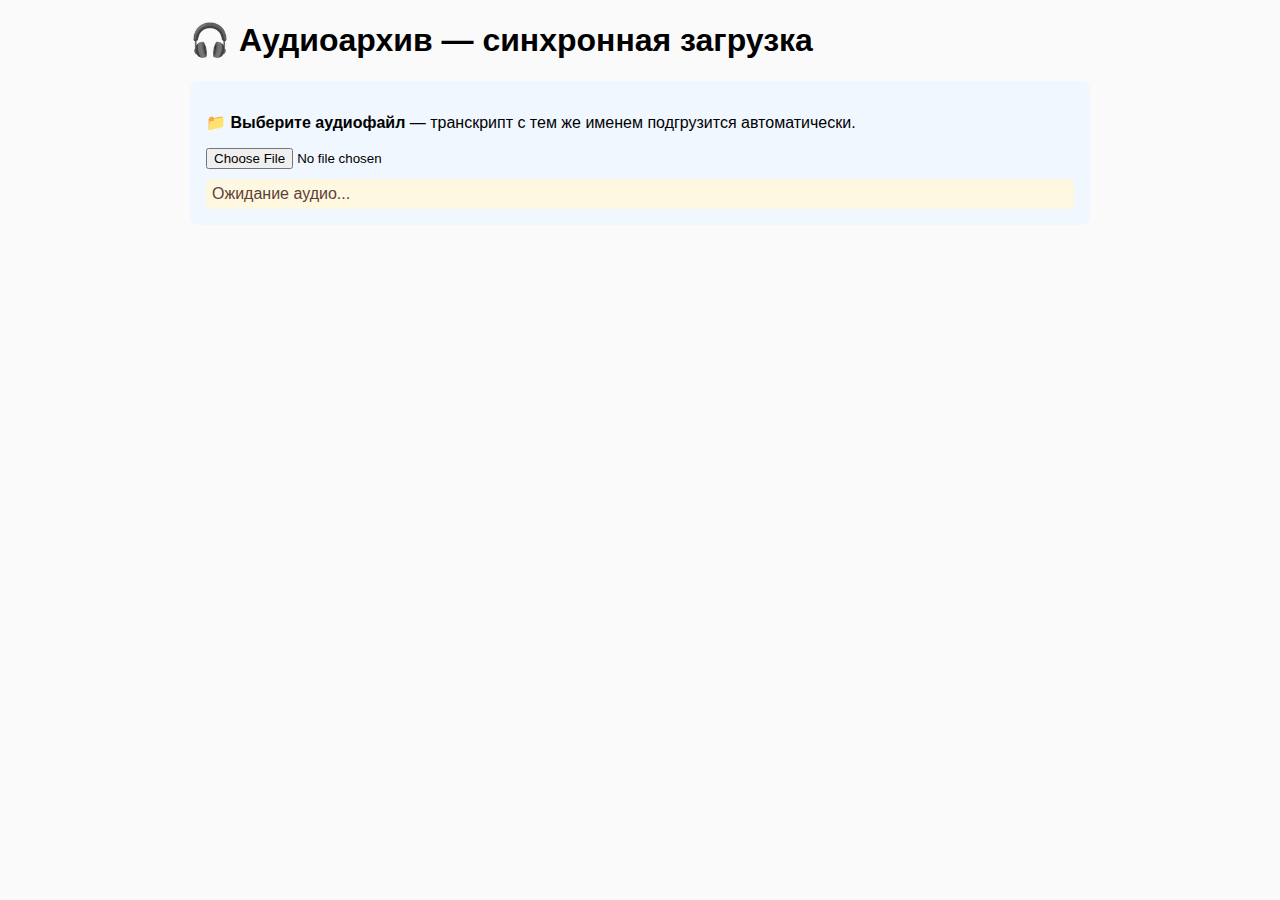
<file: index2.html>
<!DOCTYPE html>
<html lang="ru">
<head>
  <meta charset="UTF-8">
  <title>Аудиоархив — синхронная загрузка</title>
  <style>
    body { font-family: 'Segoe UI', sans-serif; max-width: 900px; margin: 20px auto; background: #fafafa; }
    #controls { background: #f0f7ff; padding: 16px; border-radius: 8px; margin-bottom: 20px; }
    .segment { 
      padding: 12px 16px; margin: 8px 0; 
      background: white; border-left: 4px solid #4a90e2; border-radius: 4px;
      cursor: pointer; transition: all 0.2s;
    }
    .segment:hover { background: #f8fcff; transform: translateX(2px); }
    .segment.active { background: #e6f2ff; border-left-color: #e74c3c; }
    .timestamp { font-family: monospace; font-weight: bold; color: #2c3e50; margin-right: 10px; }
    #status { margin-top: 10px; padding: 6px; border-radius: 4px; }
    .success { background: #e8f5e9; color: #2e7d32; }
    .warn { background: #fff8e1; color: #5d4037; }
    .error { background: #ffebee; color: #c62828; }
  </style>
</head>
<body>
  <h1>🎧 Аудиоархив — синхронная загрузка</h1>

  <div id="controls">
    <p><strong>📁 Выберите аудиофайл</strong> — транскрипт с тем же именем подгрузится автоматически.</p>
    <input type="file" id="audioInput" accept="audio/*">
    <div id="status" class="warn">Ожидание аудио...</div>
  </div>

  <div id="transcript"></div>

  <script>
    let audio = null;
    let segments = [];
    let currentSegment = -1;

    // === Основной обработчик выбора аудио ===
    document.getElementById('audioInput').addEventListener('change', async (e) => {
      const file = e.target.files[0];
      if (!file) return;

      const baseName = file.name.replace(/\.(mp3|wav|ogg|m4a|aac)$/i, '');
      setStatus(`🔎 Ищу транскрипт: <code>${baseName}.txt</code> или <code>${baseName}.md</code>...`, 'warn');

      // Очистка предыдущего
      segments = [];

      try {
        // 1. Загружаем аудио как Blob (для надёжного seek)
        const arrayBuf = await file.arrayBuffer();
        const blobUrl = URL.createObjectURL(new Blob([arrayBuf]));
        
        if (!audio) {
          audio = new Audio();
          audio.controls = true;
          audio.style.width = '100%';
          audio.style.marginTop = '12px';
          document.getElementById('controls').appendChild(audio);
        }
        audio.src = blobUrl;
        audio.load();

        // 2. Пробуем найти транскрипт: сначала .txt, потом .md
        let transcriptText = null;
        let foundExt = null;

        for (const ext of ['.txt', '.md']) {
          try {
            const url = `transcripts/${encodeURIComponent(baseName)}${ext}`;
            const response = await fetch(url);
            if (response.ok) {
              transcriptText = await response.text();
              foundExt = ext;
              break;
            }
          } catch (err) {
            // Игнорируем ошибки — файл может не существовать
          }
        }

        if (transcriptText !== null) {
          segments = parseTranscript(transcriptText);
          render();
          setStatus(`✅ Загружено: <strong>${file.name}</strong> + <code>${baseName}${foundExt}</code> (${segments.length} сегментов)`, 'success');
        } else {
          segments = [];
          render();
          setStatus(`⚠️ Аудио загружено, но транскрипт не найден. Ожидаю: <code>transcripts/${baseName}.txt</code>`, 'warn');
        }

      } catch (err) {
        setStatus(`❌ Ошибка: ${err.message}`, 'error');
        console.error(err);
      }
    });

    // === Парсер — гибкий: [00:00:00] и 00:00:00 ===
    function parseTranscript(text) {
      const lines = text.split('\n');
      const segs = [];
      let current = null;

      for (let line of lines) {
        line = line.trim();
        if (!line) continue;

        // Поддержка: [00:01:23] текст, 00:01:23 текст, 00:01 текст
        const m = line.match(/^\[?(\d{1,2}):(\d{2})(?::(\d{2}))?\]?\s*(.*)/);
        if (m) {
          if (current) segs.push(current);
          const h = 0;
          const min = parseInt(m[1]);
          const sec = parseInt(m[2] || '0');
          const extraSec = m[3] ? parseInt(m[3]) : 0;
          const time = h * 3600 + min * 60 + sec + extraSec;
          current = { start: time, text: m[4] || '' };
        } else if (current) {
          current.text += (current.text ? ' ' : '') + line;
        }
      }
      if (current) segs.push(current);

      // Вычисляем end
      for (let i = 0; i < segs.length; i++) {
        segs[i].end = (i < segs.length - 1) ? segs[i+1].start : segs[i].start + 30;
      }
      return segs;
    }

    // === Воспроизведение ===
    function playAt(seconds) {
      if (!audio) return;
      audio.currentTime = seconds;
      audio.play().catch(() => {
        // Безопасно: если первый раз — просто молча не играет
        // (пользователь кликнет по плееру сам)
      });
    }

    function playSegment(i) {
      const seg = segments[i];
      if (!seg) return;

      // Активация
      document.querySelectorAll('.segment').forEach(s => s.classList.remove('active'));
      const el = document.querySelectorAll('.segment')[i];
      if (el) el.classList.add('active');

      playAt(seg.start);

      // Прокрутка
      el?.scrollIntoView({ behavior: 'smooth', block: 'center' });
    }

    // === Отображение ===
    function render() {
      const el = document.getElementById('transcript');
      if (!segments.length) {
        el.innerHTML = segments.length === 0 
          ? '<p><i>Транскрипция отсутствует</i></p>' 
          : '<p>Ошибка парсинга</p>';
        return;
      }

      el.innerHTML = segments.map((seg, i) =>
        `<div class="segment" onclick="playSegment(${i})">
          <span class="timestamp">[${formatTime(seg.start)}]</span>
          <span>${seg.text || '<i>без текста</i>'}</span>
        </div>`
      ).join('');
    }

    function formatTime(s) {
      s = Math.floor(s);
      const h = Math.floor(s / 3600);
      const m = Math.floor((s % 3600) / 60);
      const ss = s % 60;
      return `${h.toString().padStart(2, '0')}:${m.toString().padStart(2, '0')}:${ss.toString().padStart(2, '0')}`;
    }

    function setStatus(html, cls) {
      const statusEl = document.getElementById('status');
      statusEl.className = cls;
      statusEl.innerHTML = html;
    }

    // Глобальная функция для onclick
    window.playSegment = playSegment;
  </script>
</body>
</html>
</file>
